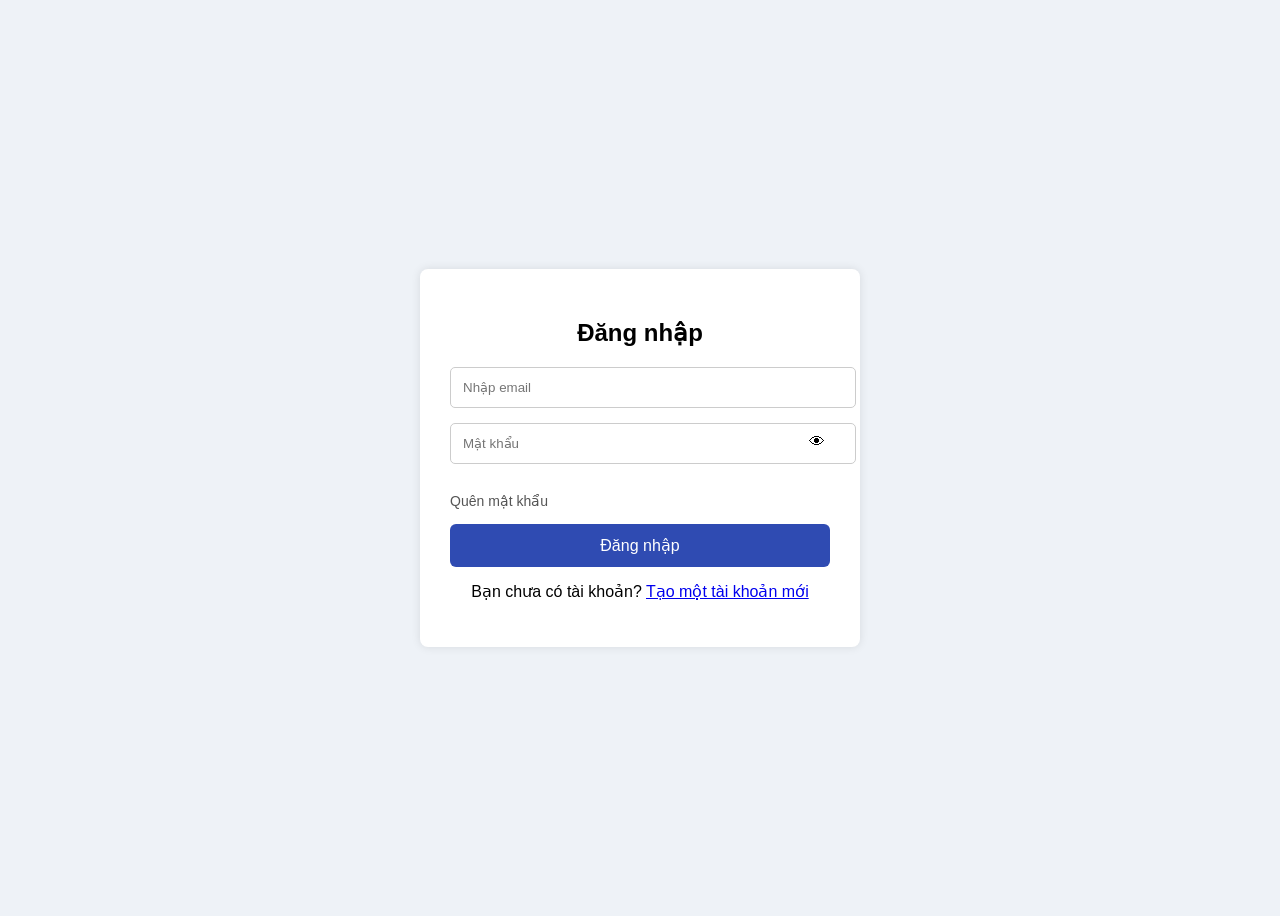
<file: FrondEnd/index.html>
<!DOCTYPE html>
<html lang="en">
<head>
    <meta charset="UTF-8">
    <meta name="viewport" content="width=device-width, initial-scale=1.0">
    <title>Đăng nhập</title>
    <link rel="stylesheet" href="style.css">

</head>
<body>
    <div class="login-container">
        <h2>Đăng nhập</h2>
        <input type="text" placeholder="Nhập email">
        <div class="password-box">
            <input type="password" id="password" placeholder="Mật khẩu">
            <span onclick="togglePassword()">👁</span>
        </div>

        <p class="forgot">Quên mật khẩu</p>

        <button class="login-btn">Đăng nhập</button>

        <p class="register">
            Bạn chưa có tài khoản? <a href="pages/Register.html">Tạo một tài khoản mới</a>
        </p>
    </div>
    <script src="script.js"></script>
</body>
</html>
</file>
<file: FrondEnd/style.css>
body{
    font-family: Arial;
    background: #eef2f7;
    display: flex;
    justify-content: center;
    align-items: center;
    height: 100vh;
}

.login-container{
    margin:auto;
    width: 380px;
    background: white;
    padding: 30px;
    border-radius: 8px;
    box-shadow:0 0 10px rgba(0,0,0,0.1);
}

h2{
    text-align: center;
    margin-bottom: 20px;
}

input{
    width:100%;
    padding:12px;
    margin-bottom:15px;
    border:1px solid #ccc;
    border-radius:5px;
    
}

.password-box{
    position:relative;
}

.password-box span{
    position:absolute;
    right:5px;
    top:10px;
    cursor:pointer;
}

.forgot{
    font-size:14px;
    margin-bottom:15px;
    color:#555;
}

.login-btn{
    width:100%;
    padding:12px;
    background:#2f4bb2;
    color:white;
    border:none;
    border-radius:6px;
    font-size:16px;
    cursor:pointer;
}

.login-btn:hover{
    background:#1f3690;
}

.register{
    text-align:center;
    margin-top:15px;
}
</file>
